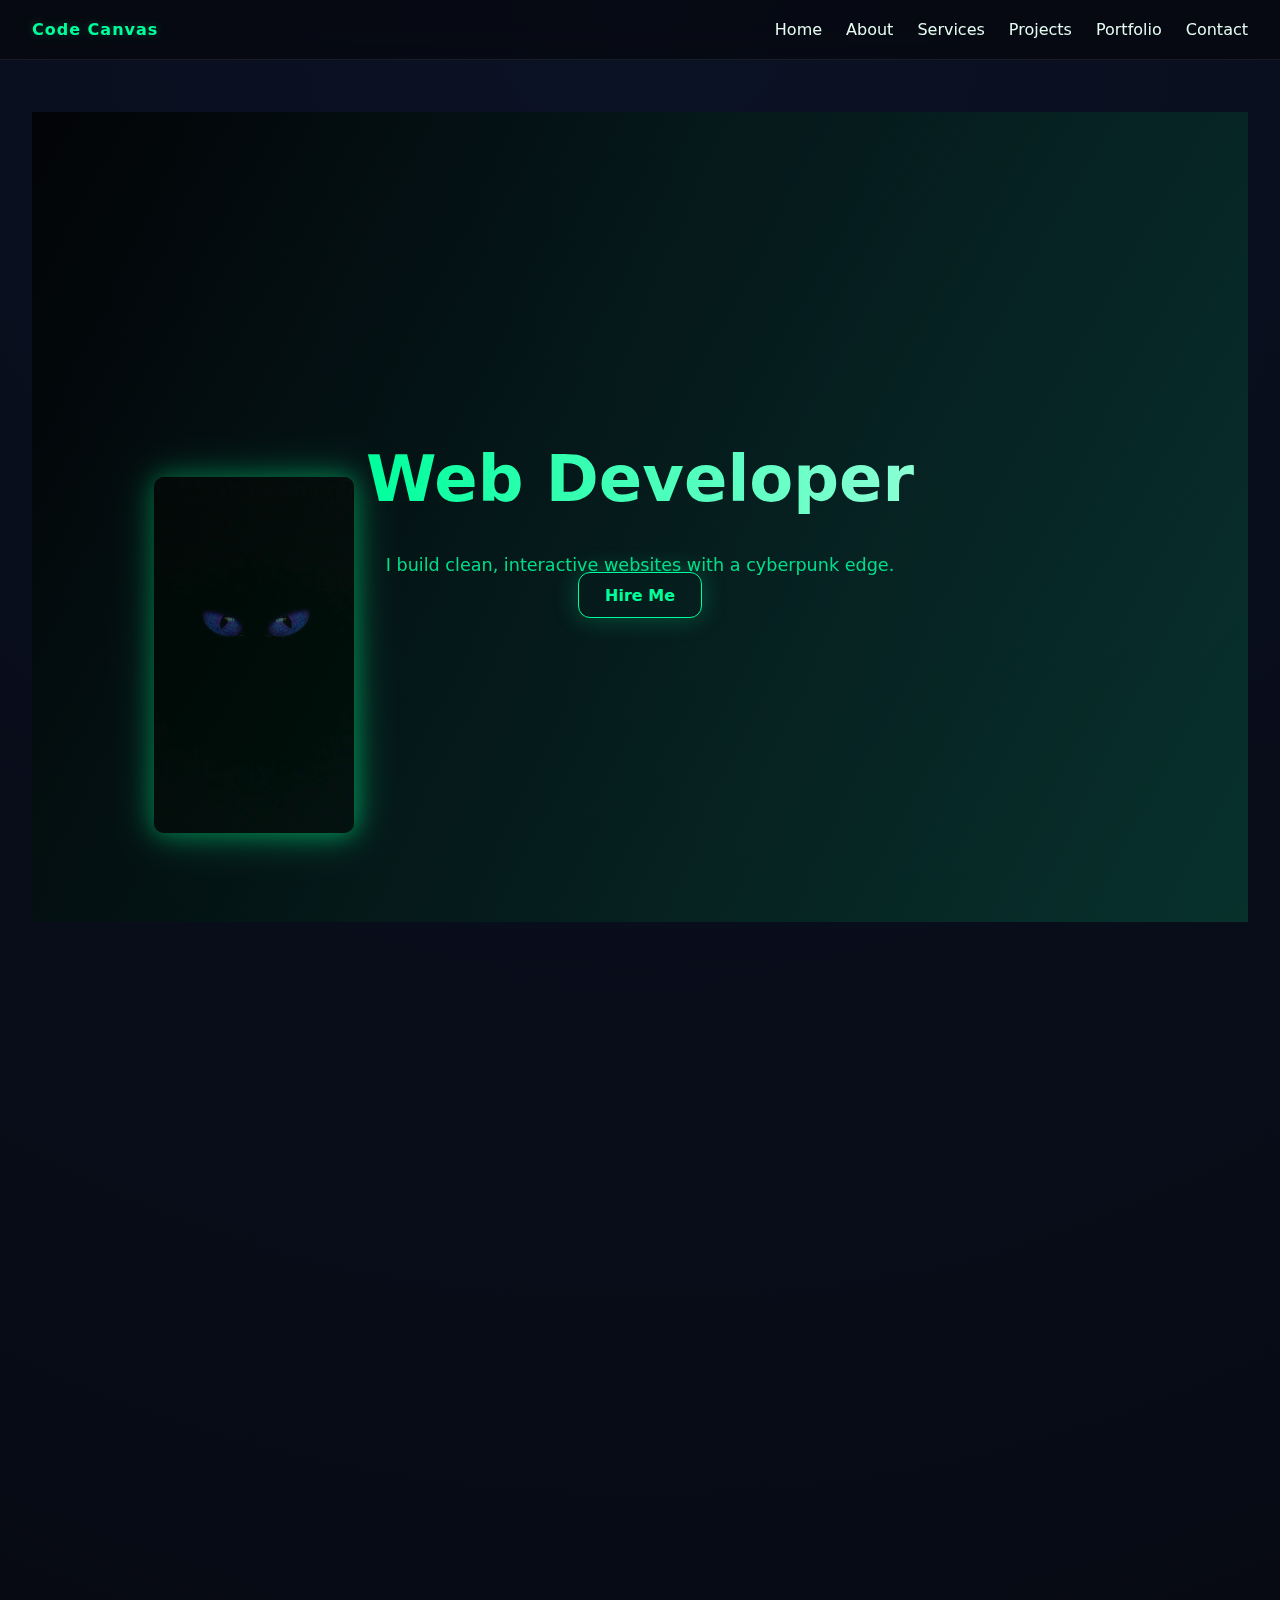
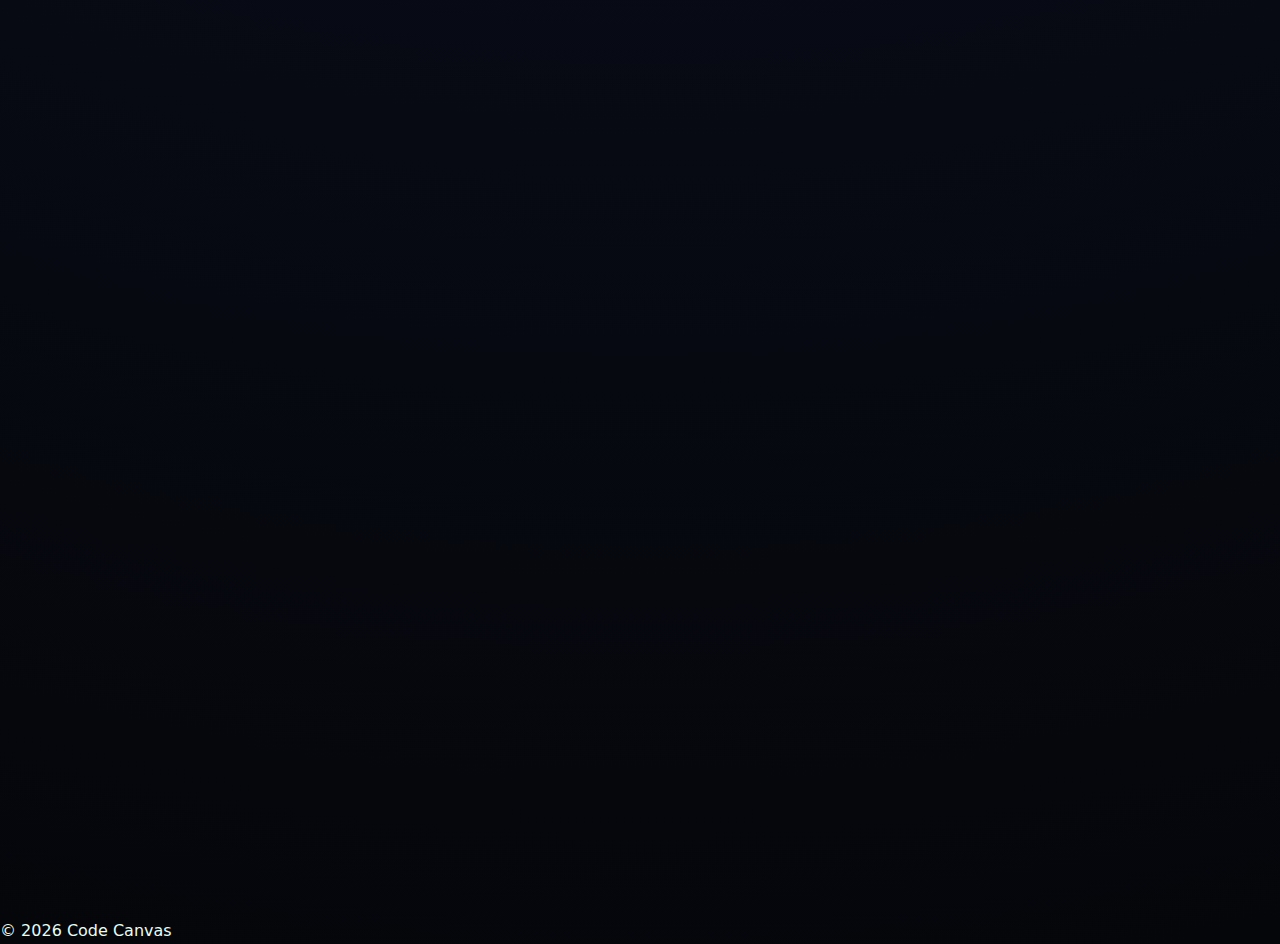
<file: index.html>
<!DOCTYPE html>
<html lang="en">
<head>
  <meta charset="UTF-8" />
  <meta name="viewport" content="width=device-width, initial-scale=1.0" />
  <title>Code Canvas</title>

  <!-- Icons -->
  <link href="https://unpkg.com/boxicons@2.1.4/css/boxicons.min.css" rel="stylesheet">

  <!-- Main CSS -->
  <link rel="stylesheet" href="style.css">
</head>
<body>

<header>
  <div class="logo">Code Canvas</div>
  <nav>
    <ul>
      <li><a href="#home">Home</a></li>
      <li><a href="#about">About</a></li>
      <li><a href="#services">Services</a></li>
      <li><a href="#projects">Projects</a></li>
      <li><a href="portfolio.html">Portfolio</a></li>
      <li><a href="#contact">Contact</a></li>
    </ul>
    <div class="mobile-toggle">☰</div>
  </nav>
</header>

<main>

<!-- HERO -->
<section id="home" class="hero">
  <div class="hero-overlay"></div>

  <div class="hero-img">
    <!-- Replace with your image -->
    <img src="profile.jpg" alt="Profile Image">
  </div>

  <div class="hero-content">
    <h1>Web Developer</h1>
    <p>I build clean, interactive websites with a cyberpunk edge.</p>
    <a href="#contact" class="cta-button">Hire Me</a>
  </div>
</section>

<!-- ABOUT -->
<section id="about" class="before-fade">
  <h2>About Me</h2>
  <p>
    I’m a 100-level university student focused on building modern, responsive,
    and visually engaging websites using clean code and smooth interactions.
  </p>
  <p><strong>Skills:</strong> HTML • CSS • JavaScript</p>
</section>

<!-- SERVICES -->
<section id="services" class="before-fade">
  <h2>Services</h2>
  <div class="services-grid">

    <div class="service-card">
      <i class='bx bx-code'></i>
      <h3>Website Development</h3>
      <p>Fast, modern, responsive websites.</p>
    </div>

    <div class="service-card">
      <i class='bx bx-mobile'></i>
      <h3>Responsive Design</h3>
      <p>Mobile-first layouts that adapt perfectly.</p>
    </div>

    <div class="service-card">
      <i class='bx bx-envelope'></i>
      <h3>Contact Integration</h3>
      <p>Email & WhatsApp-ready forms.</p>
    </div>

  </div>
</section>

<!-- PROJECTS -->
<section id="projects" class="before-fade">
  <h2>Projects</h2>

  <div class="project-grid">

    <div class="project-card">
      <h3>Restaurant Website</h3>
      <p>Modern restaurant landing page with menu & contact.</p>
      <a href="restaurant.html" class="btn" target="_blank">Live Demo</a>
    </div>

    <div class="project-card">
      <h3>Personal Portfolio</h3>
      <p>Clean portfolio showcasing projects and skills.</p>
      <a href="portfolio.html" class="btn" target="_blank">Live Demo</a>
    </div>

    <div class="project-card">
      <h3>To-Do App</h3>
      <p>Pure JavaScript task manager.</p>
      <a href="todo.html" class="btn" target="_blank">Live Demo</a>
    </div>

  </div>
</section>

<!-- CONTACT -->
<section id="contact" class="contact-section before-fade">
  <div class="contact-wrapper">

    <h2 class="contact-title">Get In Touch</h2>
    <p class="contact-subtitle">
      Have a project or idea? Let’s build something powerful.
    </p>

    <div class="contact-cards">

      <div class="contact-card">
        <i class='bx bxl-gmail'></i>
        <h4>Email</h4>
        <a href="mailto:d9339171@gmail.com">d9339171@gmail.com</a>
      </div>

      <div class="contact-card">
        <i class='bx bx-phone'></i>
        <h4>Phone</h4>
        <a href="tel:+2348063555721">0806 355 5721</a>
      </div>

      <div class="contact-card">
        <i class='bx bxl-whatsapp'></i>
        <h4>WhatsApp</h4>
        <a href="https://wa.me/2348063555721" target="_blank">Start Chat</a>
      </div>

    </div>
  </div>
</section>

</main>

<footer>
  <p>© 2026 Code Canvas</p>
</footer>

<script src="script.js"></script>
</body>
</html>
</file>
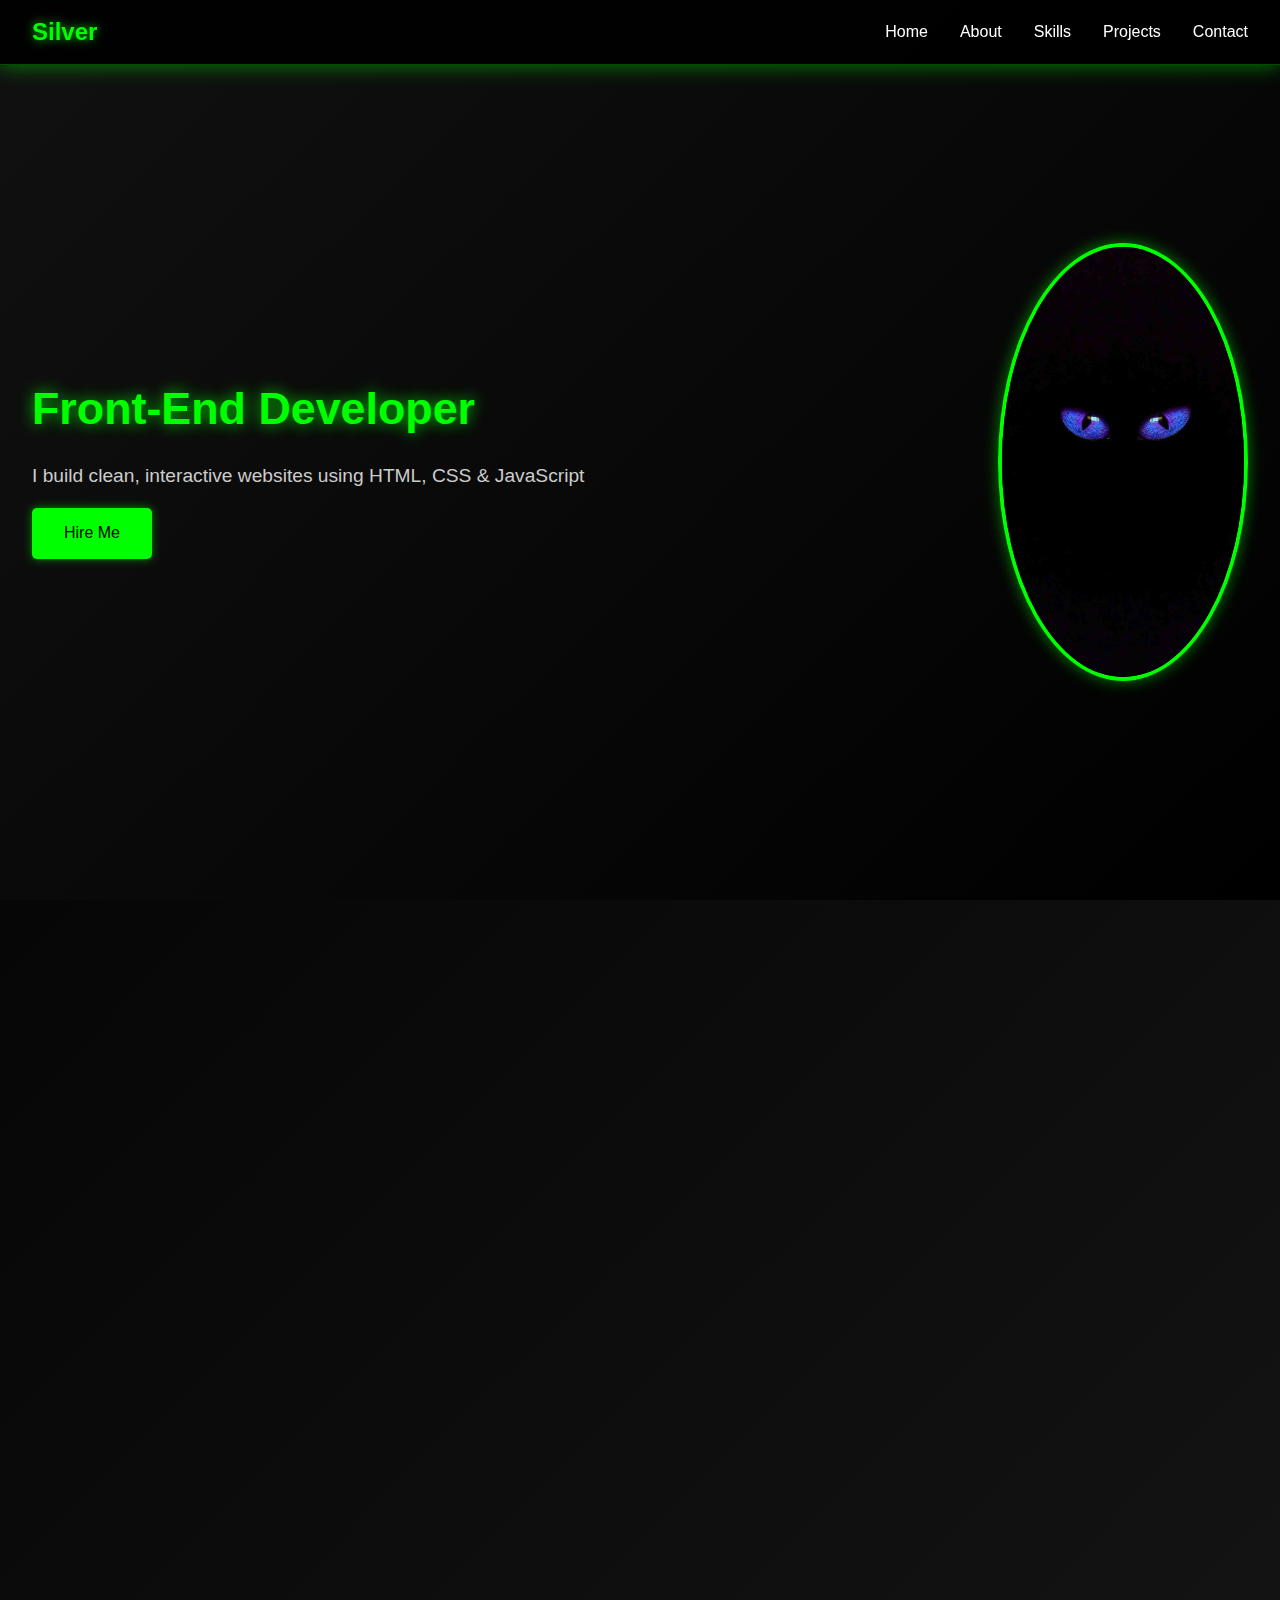
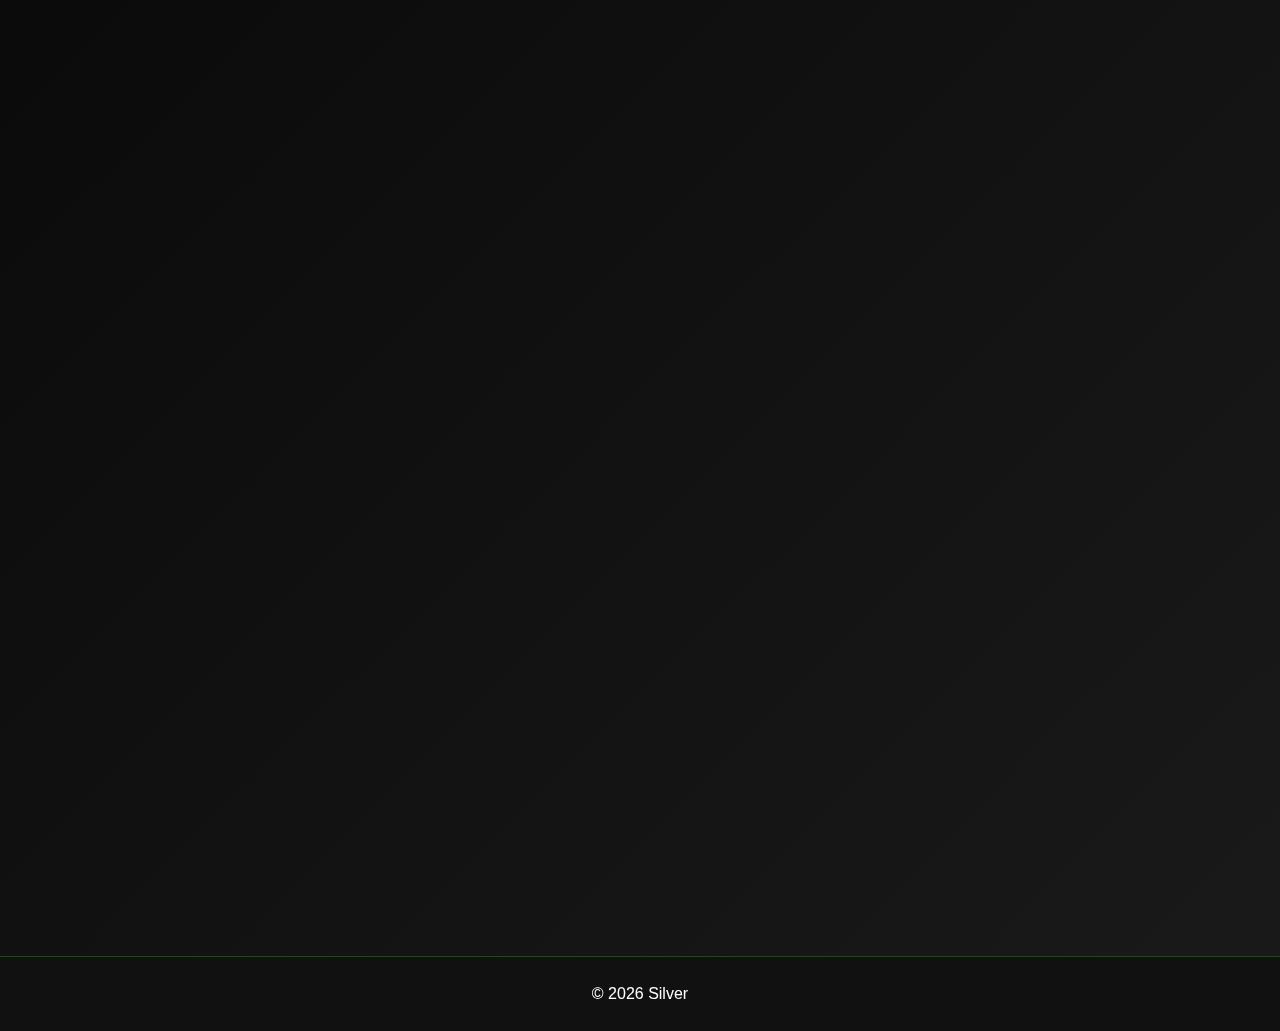
<file: portfolio.html>
<!DOCTYPE html>
<html lang="en">
<head>
  <meta charset="UTF-8">
  <meta name="viewport" content="width=device-width, initial-scale=1.0">
  <title>Silver | Portfolio</title>
  <link href="https://unpkg.com/boxicons@2.1.4/css/boxicons.min.css" rel="stylesheet">
  <link rel="stylesheet" href="portfolio.css">
</head>
<body>

<header>
  <div class="logo">Silver</div>
  <nav>
    <ul>
      <li><a href="#home">Home</a></li>
      <li><a href="#about">About</a></li>
      <li><a href="#skills">Skills</a></li>
      <li><a href="#projects">Projects</a></li>
      <li><a href="#contact">Contact</a></li>
    </ul>
    <div class="menu-toggle" onclick="toggleMenu()">☰</div>
  </nav>
</header>

<main>

  <!-- Hero Section -->
  <section id="home" class="hero">
    <div class="hero-text">
      <h1>Front-End Developer</h1>
      <p>I build clean, interactive websites using HTML, CSS & JavaScript</p>
      <a href="#contact" class="cta-button">Hire Me</a>
    </div>
    <div class="hero-img">
      <img src="profile.jpg" alt="Silver">
    </div>
  </section>

  <section id="about" class="fade-section">
    <h2>About Me</h2>
    <p>
      I’m a 100 level university student exploring creative web projects.
      I focus on responsive layouts, interactive elements, and polished UI.
    </p>
  </section>

  <section id="skills" class="fade-section">
    <h2>Skills</h2>
    <div class="skills-grid">
      <div class="skill-card"><i class='bx bx-code-alt'></i>HTML</div>
      <div class="skill-card"><i class='bx bx-paint'></i>CSS</div>
      <div class="skill-card"><i class='bx bx-cog'></i>JavaScript</div>
    </div>
  </section>

  <section id="projects" class="fade-section">
    <h2>My Projects</h2>
    <div class="project-grid">
      <div class="project-card">
        <h3>Restaurant Landing Page</h3>
        <p>Responsive restaurant site with menu and contact info.</p>
        <p class="tech">HTML • CSS • JS</p>
        <div class="project-links">
          <a href="restaurant.html" target="_blank" class="btn">Live Demo</a>
        </div>
      </div>
      <div class="project-card">
        <h3>To-Do List App</h3>
        <p>Interactive JS task manager with add/delete functionality.</p>
        <p class="tech">HTML • CSS • JS</p>
        <div class="project-links">
          <a href="todo.html" target="_blank" class="btn">Live Demo</a>
        </div>
      </div>
      <div class="project-card">
        <h3>Portfolio Example</h3>
        <p>Minimal portfolio showing clean layout and responsive design.</p>
        <p class="tech">HTML • CSS</p>
        <div class="project-links">
          <a href="#" target="_blank" class="btn">Live Demo</a>
        </div>
      </div>
    </div>
  </section>

  <section id="contact" class="fade-section">
    <h2>Contact Me</h2>
    <form action="https://formsubmit.co/d9339171@gmail.com" method="POST">
      <input type="hidden" name="_captcha" value="false">
      <input type="hidden" name="_next" value="https://54-hash.github.io/Code-canvas-/thank-you.html">
      <input type="text" name="name" placeholder="Your Name" required>
      <input type="email" name="email" placeholder="Your Email" required>
      <textarea name="message" placeholder="Your Message" required></textarea>
      <button type="submit" class="cta-button">Send Message</button>
    </form>
    <div class="contact-info">
      <p>📞 <a href="tel:+2348063555721">0806 355 5721</a></p>
      <p>💬 <a href="https://wa.me/2348063555721" target="_blank">WhatsApp</a></p>
      <p>🐙 <a href="https://github.com/54-hash" target="_blank">GitHub</a></p>
    </div>
  </section>

</main>

<footer>
  <p>© 2026 Silver</p>
</footer>

<script src="portfolio.js"></script>
</body>
</html>
</file>
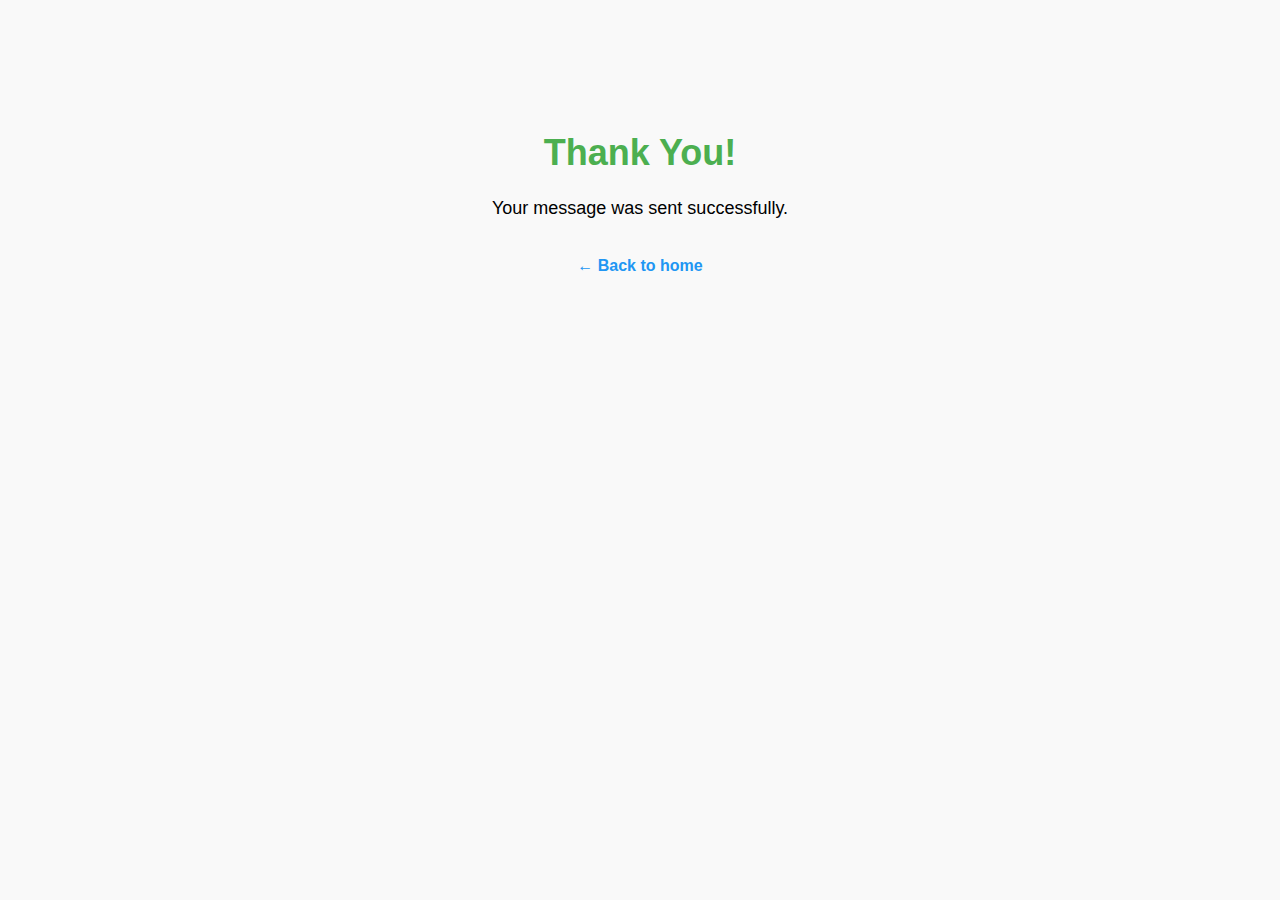
<file: thank-you.html>
<!DOCTYPE html>
<html lang="en">
<head>
  <meta charset="UTF-8">
  <title>Thank You</title>
  <style>
    body {
      background-color: #f9f9f9;
      font-family: sans-serif;
      text-align: center;
      padding-top: 100px;
    }
    h1 {
      color: #4CAF50;
      font-size: 36px;
    }
    p {
      font-size: 18px;
    }
    a {
      display: inline-block;
      margin-top: 20px;
      color: #2196F3;
      text-decoration: none;
      font-weight: bold;
    }
  </style>
</head>
<body>
  <h1>Thank You!</h1>
  <p>Your message was sent successfully.</p>
  <a href="index.html">← Back to home</a>
</body>
</html>
</file>
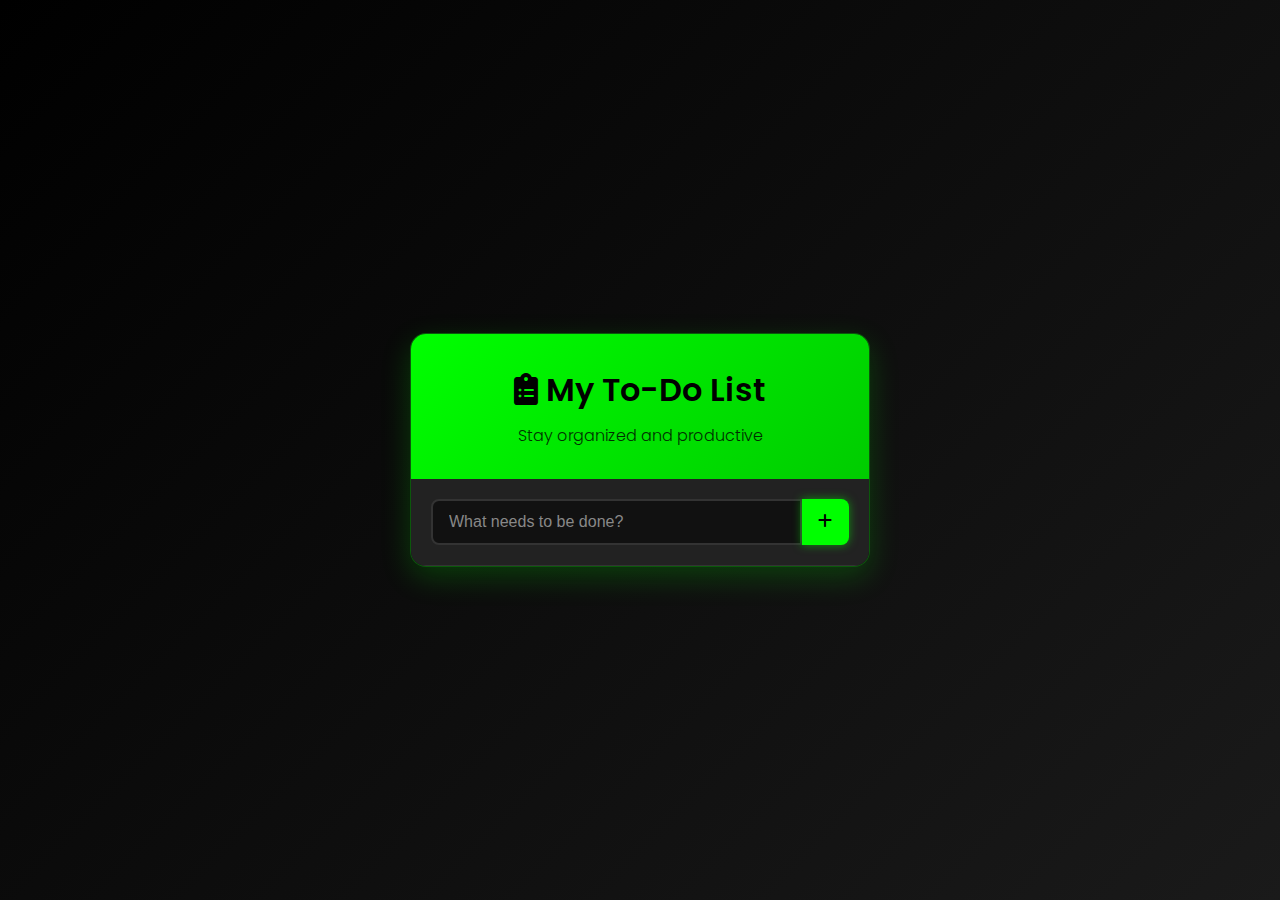
<file: todo.html>
<!DOCTYPE html>
<html lang="en">
<head>
    <meta charset="UTF-8">
    <meta name="viewport" content="width=device-width, initial-scale=1.0">
    <title>To-Do App</title>
    <link rel="preconnect" href="https://fonts.googleapis.com">
    <link rel="preconnect" href="https://fonts.gstatic.com" crossorigin>
    <link href="https://fonts.googleapis.com/css2?family=Poppins:wght@300;400;600&display=swap" rel="stylesheet">
    <link rel="stylesheet" href="https://cdnjs.cloudflare.com/ajax/libs/font-awesome/6.0.0/css/all.min.css">
    <link rel="stylesheet" href="todo.css">
</head>
<body>
    <div class="app-container">
        <div class="card">
            <header>
                <h1><i class="fas fa-clipboard-list"></i> My To-Do List</h1>
                <p>Stay organized and productive</p>
            </header>
            <div class="input-section">
                <input type="text" id="task-input" placeholder="What needs to be done?" aria-label="Add a new task">
                <button id="add-btn" aria-label="Add task"><i class="fas fa-plus"></i></button>
            </div>
            <ul id="task-list" role="list" aria-label="Task list"></ul>
        </div>
    </div>
    <script src="todo.js"></script>
</body>
</html>
</file>
<file: style.css>
:root {
--bg: #05060a;
--bg-soft: #0b0f1a;
--fg: #e5fdf2;
--neon: #00ff9c;
--neon-soft: rgba(0, 255, 156, 0.25);
--card: rgba(255, 255, 255, 0.04);
--border: rgba(255, 255, 255, 0.08);
--blur: blur(14px);
--red: #8b0000; /* Darker red for contact */
--red-soft: rgba(139, 0, 0, 0.25);
}

/* RESET */
* {
margin: 0;
padding: 0;
box-sizing: border-box;
}

body {
font-family: "Inter", system-ui, sans-serif;
background: radial-gradient(circle at top, #0b1225, var(--bg));
color: var(--fg);
line-height: 1.7;
overflow-x: hidden;
}

/* HEADER */
header {
position: fixed;
top: 0;
width: 100%;
backdrop-filter: blur(12px);
background: rgba(5, 6, 10, 0.65);
border-bottom: 1px solid var(--border);
display: flex;
justify-content: space-between;
padding: 1rem 2rem;
z-index: 1000;
}

.logo {
font-weight: 700;
letter-spacing: 1px;
color: var(--neon);
text-shadow: 0 0 10px var(--neon-soft);
}

nav ul {
display: flex;
gap: 1.5rem;
list-style: none;
}

nav a {
color: var(--fg);
text-decoration: none;
font-weight: 500;
position: relative;
}

nav a::after {
content: "";
position: absolute;
width: 0;
height: 2px;
bottom: -6px;
left: 0;
background: var(--neon);
transition: width 0.3s ease;
}

nav a:hover::after {
width: 100%;
}

.mobile-toggle {
display: none;
font-size: 1.6rem;
cursor: pointer;
}

/* MAIN */
main {
padding: 7rem 2rem 3rem;
}

/* HERO SECTION */
.hero {
position: relative;
min-height: 90vh;
display: flex;
justify-content: center;
align-items: center;
flex-direction: column;
text-align: center;
color: var(--neon);
overflow: hidden;
}

.hero-overlay {
position: absolute;
top: 0; left: 0;
width: 100%; height: 100%;
background: linear-gradient(120deg, rgba(0,0,0,0.8), rgba(0,255,153,0.15));
z-index: 1;
}

.hero-content {
position: relative;
z-index: 2;
max-width: 700px;
animation: fadeInUp 1.2s ease forwards;
}

.hero h1 {
font-size: clamp(2.5rem, 6vw, 4rem);
background: linear-gradient(90deg, var(--neon), #8affd4);
-webkit-background-clip: text;
-webkit-text-fill-color: transparent;
margin-bottom: 1rem;
}

.hero p {
max-width: 600px;
opacity: 0.85;
margin-top: 1rem;
font-size: 1.1rem;
line-height: 1.8;
}

.hero-img {
position: absolute;
bottom: 10%;
left: 10%;
max-width: 200px; /* Smaller size */
width: 20%;
animation: float 6s ease-in-out infinite;
z-index: 0;
opacity: 0.9;
transform-origin: center;
}

.hero-img img {
width: 100%;
height: auto;
border-radius: 10px;
box-shadow: 0 0 20px var(--neon), 0 0 40px var(--neon);
}

/* FLOATING ANIMATION */
@keyframes float {
0%, 100% { transform: translateY(0px) rotate(0deg); }
50% { transform: translateY(-20px) rotate(-2deg); }
}

@keyframes fadeInUp {
0% { opacity: 0; transform: translateY(30px); }
100% { opacity: 1; transform: translateY(0); }
}

/* SECTIONS */
section {
margin-bottom: 6rem;
}

section h2 {
font-size: 2rem;
margin-bottom: 1.5rem;
color: var(--neon);
text-align: center;
}

/* GLASS CARDS */
.services-grid,
.project-grid {
display: grid;
grid-template-columns: repeat(auto-fit, minmax(260px, 1fr));
gap: 2rem;
}

.service-card,
.project-card {
background: var(--card);
backdrop-filter: var(--blur);
border: 1px solid var(--border);
border-radius: 16px;
padding: 1.8rem;
transition: transform 0.35s ease, box-shadow 0.35s ease;
position: relative;
overflow: hidden;
}

.service-card::before,
.project-card::before {
content: "";
position: absolute;
inset: 0;
background: linear-gradient(120deg, transparent, var(--neon-soft), transparent);
opacity: 0;
transition: opacity 0.4s;
}

.service-card:hover::before,
.project-card:hover::before {
opacity: 1;
}

.service-card:hover,
.project-card:hover {
transform: translateY(-8px) scale(1.02);
box-shadow: 0 0 40px var(--neon-soft);
}

.service-card i {
font-size: 2.4rem;
color: var(--neon);
margin-bottom: 0.6rem;
}

/* PROJECT BUTTONS */
.btn {
color: var(--neon);
text-decoration: none;
font-weight: 600;
}

/* CTA BUTTON */
.cta-button {
margin-top: 2rem;
padding: 0.8rem 1.6rem;
border-radius: 12px;
background: transparent;
border: 1px solid var(--neon);
color: var(--neon);
text-decoration: none;
font-weight: 600;
box-shadow: 0 0 25px var(--neon-soft);
transition: all 0.3s ease;
cursor: pointer;
}

.cta-button:hover {
background: var(--neon);
color: #000;
transform: translateY(-3px);
}

/* CONTACT SECTION */
.contact-section {
padding: 5rem 2rem;
background: radial-gradient(circle at top, #020617, #000);
margin-bottom: 0; /* Remove extra margin since it's at the end */
}

.contact-wrapper {
max-width: 1100px;
margin: auto;
text-align: center;
}

.contact-title {
font-size: 2.6rem;
margin-bottom: 0.5rem;
color: var(--red);
text-shadow: 0 0 25px var(--red-soft);
}

.contact-subtitle {
color: #cbd5f5;
opacity: 0.85;
margin-bottom: 3rem;
font-size: 1.05rem;
}

.contact-cards {
display: grid; /* Changed to grid for better alignment like projects */
grid-template-columns: repeat(auto-fit, minmax(260px, 1fr));
gap: 2.5rem;
justify-items: center;
}

.contact-card {
background: rgba(139, 0, 0, 0.06); /* Glass with red tint */
backdrop-filter: var(--blur);
border: 1px solid rgba(139, 0, 0, 0.4);
padding: 2.5rem 2rem;
border-radius: 18px;
box-shadow: 0 0 40px var(--red-soft);
transition: all 0.4s ease;
position: relative;
overflow: hidden;
min-width: 260px;
}

.contact-card::before {
content: "";
position: absolute;
inset: 0;
background: linear-gradient(120deg, transparent, var(--red-soft), transparent);
opacity: 0;
transition: opacity 0.4s ease;
pointer-events: none;
}

.contact-card:hover::before {
opacity: 1;
}

.contact-card:hover {
transform: translateY(-12px) scale(1.05);
box-shadow: 0 0 70px var(--red-soft);
}

.contact-card i {
font-size: 3.2rem;
margin-bottom: 1rem;
color: var(--red);
}

.contact-card h4 {
font-size: 1.2rem;
margin-bottom: 0.6rem;
color: var(--fg);
}

.contact-card a {
color: #ff5a5a;
text-decoration: none;
font-weight: 600;
word-break: break-word;
}

.contact-card a:hover {
text-decoration: underline;
}

/* ANIMATIONS */
.before-fade {
opacity: 0;
transform: translateY(40px);
}

.fade-in {
opacity: 1;
transform: translateY(0);
transition: 0.8s cubic-bezier(0.19, 1, 0.22, 1);
}

/* MOBILE */
@media (max-width: 768px) {
nav ul {
display: none;
flex-direction: column;
background: var(--bg-soft);
padding: 1.5rem;
border-radius: 12px;
}

nav ul.active {
display: flex;
}

.mobile-toggle {
display: block;
}

.contact-cards {
grid-template-columns: 1fr; /* Stack on mobile */
gap: 1.5rem;
}

.hero-img {
left: 5%; /* Adjust for mobile */
width: 25%;
}
  }
</file>
<file: todo.css>
/* Global Styles */
* {
    box-sizing: border-box;
    margin: 0;
    padding: 0;
}

body {
    font-family: 'Poppins', sans-serif;
    background: linear-gradient(135deg, #000000 0%, #1a1a1a 100%);
    display: flex;
    justify-content: center;
    align-items: center;
    min-height: 100vh;
    color: #fff;
    line-height: 1.6;
}

.app-container {
    width: 100%;
    max-width: 500px;
    padding: 20px;
}

/* Card Design */
.card {
    background: #111;
    border-radius: 16px;
    box-shadow: 0 10px 30px rgba(0, 255, 0, 0.2);
    overflow: hidden;
    transition: transform 0.2s ease, box-shadow 0.2s ease;
    border: 1px solid rgba(0, 255, 0, 0.3);
}

.card:hover {
    transform: translateY(-2px);
    box-shadow: 0 15px 40px rgba(0, 255, 0, 0.4);
}

header {
    background: linear-gradient(135deg, #00ff00 0%, #00cc00 100%);
    color: #000;
    padding: 30px 20px;
    text-align: center;
}

header h1 {
    font-size: 2rem;
    font-weight: 600;
    margin-bottom: 8px;
}

header p {
    font-weight: 300;
    opacity: 0.8;
}

/* Input Section */
.input-section {
    display: flex;
    padding: 20px;
    background: #222;
    border-bottom: 1px solid #333;
}

#task-input {
    flex: 1;
    padding: 12px 16px;
    border: 2px solid #333;
    border-radius: 8px 0 0 8px;
    background: #111;
    color: #fff;
    font-size: 1rem;
    transition: border-color 0.3s ease, box-shadow 0.3s ease;
}

#task-input::placeholder {
    color: #888;
}

#task-input:focus {
    outline: none;
    border-color: #00ff00;
    box-shadow: 0 0 0 3px rgba(0, 255, 0, 0.2);
}

#add-btn {
    padding: 12px 16px;
    background: #00ff00;
    color: #000;
    border: none;
    border-radius: 0 8px 8px 0;
    cursor: pointer;
    transition: background 0.3s ease, transform 0.1s ease, box-shadow 0.3s ease;
    font-size: 1rem;
    box-shadow: 0 0 10px rgba(0, 255, 0, 0.5);
}

#add-btn:hover {
    background: #00cc00;
    box-shadow: 0 0 15px rgba(0, 255, 0, 0.8);
}

#add-btn:active {
    transform: scale(0.95);
}

/* Task List */
#task-list {
    list-style: none;
    padding: 0;
    margin: 0;
}

.task-item {
    display: flex;
    align-items: center;
    padding: 16px 20px;
    border-bottom: 1px solid #333;
    transition: background 0.2s ease;
    animation: slideIn 0.3s ease;
}

.task-item:last-child {
    border-bottom: none;
}

.task-item:hover {
    background: #222;
}

.task-item.completed .task-text {
    text-decoration: line-through;
    color: #00ff00;
    text-shadow: 0 0 5px rgba(0, 255, 0, 0.5);
}

.task-checkbox {
    margin-right: 12px;
    transform: scale(1.2);
    accent-color: #00ff00;
}

.task-text {
    flex: 1;
    font-size: 1rem;
}

.delete-btn {
    background: none;
    border: none;
    color: #ff4444;
    cursor: pointer;
    font-size: 1.2rem;
    transition: color 0.2s ease, transform 0.1s ease, text-shadow 0.2s ease;
    padding: 8px;
    border-radius: 4px;
}

.delete-btn:hover {
    color: #ff6666;
    text-shadow: 0 0 5px rgba(255, 68, 68, 0.5);
}

.delete-btn:active {
    transform: scale(0.9);
}

/* Animations */
@keyframes slideIn {
    from {
        opacity: 0;
        transform: translateY(10px);
    }
    to {
        opacity: 1;
        transform: translateY(0);
    }
}

/* Responsive Design */
@media (max-width: 600px) {
    .app-container {
        padding: 10px;
    }
    header h1 {
        font-size: 1.5rem;
    }
    .input-section {
        padding: 16px;
    }
    .task-item {
        padding: 12px 16px;
    }
}
</file>
<file: portfolio.css>
/* Reset and base */
* {
  margin: 0;
  padding: 0;
  box-sizing: border-box;
  font-family: 'Arial', sans-serif;
}

body {
  background: linear-gradient(135deg, #000000 0%, #1a1a1a 100%);
  color: #fff;
  line-height: 1.6;
  scroll-behavior: smooth;
  overflow-x: hidden;
}

/* Dynamic Background Animation */
body::before {
  content: '';
  position: fixed;
  top: 0;
  left: 0;
  width: 100%;
  height: 100%;
  background: radial-gradient(circle at 20% 50%, rgba(0, 255, 0, 0.1) 0%, transparent 50%),
              radial-gradient(circle at 80% 20%, rgba(0, 255, 0, 0.1) 0%, transparent 50%),
              radial-gradient(circle at 40% 80%, rgba(0, 255, 0, 0.1) 0%, transparent 50%);
  animation: float 10s ease-in-out infinite alternate;
  z-index: -1;
}

@keyframes float {
  0% { transform: translateY(0px) rotate(0deg); }
  100% { transform: translateY(-20px) rotate(5deg); }
}

/* Header/Navbar */
header {
  position: fixed;
  width: 100%;
  top: 0;
  left: 0;
  background: rgba(0, 0, 0, 0.9);
  color: #fff;
  display: flex;
  justify-content: space-between;
  align-items: center;
  padding: 0.8rem 2rem;
  z-index: 1000;
  transition: background 0.3s, box-shadow 0.3s;
  border-bottom: 1px solid rgba(0, 255, 0, 0.3);
}

header:hover {
  box-shadow: 0 0 20px rgba(0, 255, 0, 0.5);
}

header .logo {
  font-size: 1.5rem;
  font-weight: bold;
  color: #00ff00;
  text-shadow: 0 0 10px rgba(0, 255, 0, 0.8);
}

header nav ul {
  display: flex;
  list-style: none;
}

header nav ul li {
  margin-left: 2rem;
}

header nav ul li a {
  color: #fff;
  text-decoration: none;
  font-weight: 500;
  transition: color 0.3s, text-shadow 0.3s;
}

header nav ul li a:hover {
  color: #00ff00;
  text-shadow: 0 0 10px rgba(0, 255, 0, 0.8);
}

.menu-toggle {
  display: none;
  font-size: 1.8rem;
  cursor: pointer;
  color: #00ff00;
  transition: text-shadow 0.3s;
}

.menu-toggle:hover {
  text-shadow: 0 0 10px rgba(0, 255, 0, 0.8);
}

/* Hero Section */
.hero {
  display: flex;
  justify-content: space-between;
  align-items: center;
  padding: 6rem 2rem 4rem;
  background: linear-gradient(135deg, #111 0%, #000 100%);
  min-height: 100vh;
}

.hero h1 {
  font-size: 2.8rem;
  color: #00ff00;
  text-shadow: 0 0 15px rgba(0, 255, 0, 0.8);
  animation: glow 2s ease-in-out infinite alternate;
}

@keyframes glow {
  from { text-shadow: 0 0 15px rgba(0, 255, 0, 0.8); }
  to { text-shadow: 0 0 25px rgba(0, 255, 0, 1); }
}

.hero p {
  font-size: 1.2rem;
  margin: 1rem 0;
  color: #ccc;
}

.hero .cta-button {
  display: inline-block;
  padding: 0.8rem 2rem;
  background: #00ff00;
  color: #000;
  border-radius: 5px;
  text-decoration: none;
  transition: transform 0.3s, box-shadow 0.3s;
  box-shadow: 0 0 10px rgba(0, 255, 0, 0.5);
  animation: pulse 2s infinite;
}

@keyframes pulse {
  0% { box-shadow: 0 0 10px rgba(0, 255, 0, 0.5); }
  50% { box-shadow: 0 0 20px rgba(0, 255, 0, 1); }
  100% { box-shadow: 0 0 10px rgba(0, 255, 0, 0.5); }
}

.hero .cta-button:hover {
  transform: translateY(-5px);
  box-shadow: 0 0 20px rgba(0, 255, 0, 1);
}

/* Hero Image */
.hero-img img {
  width: 250px;
  border-radius: 50%;
  border: 4px solid #00ff00;
  transition: transform 0.3s, box-shadow 0.3s;
  box-shadow: 0 0 15px rgba(0, 255, 0, 0.5);
}

.hero-img img:hover {
  transform: scale(1.05);
  box-shadow: 0 0 25px rgba(0, 255, 0, 1);
}

/* Section Titles */
section h2 {
  font-size: 2rem;
  margin-bottom: 1rem;
  text-align: center;
  color: #00ff00;
  text-shadow: 0 0 10px rgba(0, 255, 0, 0.8);
}

/* Fade Sections */
.fade-section {
  opacity: 0;
  transform: translateY(30px);
  transition: all 0.8s ease-out;
  padding: 4rem 2rem;
  background: rgba(17, 17, 17, 0.8);
  margin: 2rem;
  border-radius: 10px;
  border: 1px solid rgba(0, 255, 0, 0.3);
  box-shadow: 0 0 10px rgba(0, 255, 0, 0.2);
}

/* Skills Grid */
.skills-grid {
  display: flex;
  justify-content: center;
  gap: 2rem;
  flex-wrap: wrap;
  margin-top: 2rem;
}

.skill-card {
  background: #222;
  color: #fff;
  padding: 1.5rem 2rem;
  border-radius: 10px;
  box-shadow: 0 4px 6px rgba(0, 255, 0, 0.2);
  display: flex;
  align-items: center;
  gap: 0.8rem;
  font-weight: 600;
  transition: transform 0.3s, box-shadow 0.3s, border 0.3s;
  border: 1px solid rgba(0, 255, 0, 0.3);
}

.skill-card:hover {
  transform: translateY(-5px);
  box-shadow: 0 8px 15px rgba(0, 255, 0, 0.5);
  border-color: #00ff00;
}

.skill-card i {
  color: #00ff00;
}

/* Projects Grid */
.project-grid {
  display: grid;
  grid-template-columns: repeat(auto-fit, minmax(250px, 1fr));
  gap: 2rem;
  margin-top: 2rem;
}

.project-card {
  background: #222;
  padding: 1.5rem;
  border-radius: 10px;
  box-shadow: 0 4px 6px rgba(0, 255, 0, 0.2);
  transition: transform 0.3s, box-shadow 0.3s, border 0.3s;
  border: 1px solid rgba(0, 255, 0, 0.3);
}

.project-card:hover {
  transform: translateY(-5px);
  box-shadow: 0 8px 15px rgba(0, 255, 0, 0.5);
  border-color: #00ff00;
}

.project-card h3 {
  margin-bottom: 0.5rem;
  color: #00ff00;
}

.project-links {
  margin-top: 1rem;
}

.project-links .btn {
  display: inline-block;
  margin-right: 0.5rem;
  padding: 0.5rem 1rem;
  background: #00ff00;
  color: #000;
  border-radius: 5px;
  text-decoration: none;
  transition: transform 0.3s, box-shadow 0.3s;
  box-shadow: 0 0 10px rgba(0, 255, 0, 0.5);
}

.project-links .btn:hover {
  transform: translateY(-3px);
  box-shadow: 0 0 15px rgba(0, 255, 0, 1);
}

/* Contact Form */
form {
  display: flex;
  flex-direction: column;
  gap: 1rem;
  max-width: 500px;
  margin: 1rem auto 2rem;
}

form input, form textarea {
  padding: 0.8rem;
  border: 1px solid #333;
  border-radius: 5px;
  font-size: 1rem;
  background: #111;
  color: #fff;
  transition: border-color 0.3s, box-shadow 0.3s;
}

form input:focus, form textarea:focus {
  border-color: #00ff00;
  box-shadow: 0 0 10px rgba(0, 255, 0, 0.5);
}

form button {
  padding: 0.8rem 2rem;
  background: #00ff00;
  color: #000;
  border: none;
  border-radius: 5px;
  cursor: pointer;
  transition: transform 0.3s, box-shadow 0.3s;
  box-shadow: 0 0 10px rgba(0, 255, 0, 0.5);
}

form button:hover {
  transform: translateY(-3px);
  box-shadow: 0 0 15px rgba(0, 255, 0, 1);
}

/* Contact Info */
.contact-info {
  text-align: center;
  margin-top: 2rem;
}

.contact-info a {
  color: #00ff00;
  text-decoration: none;
  transition: text-shadow 0.3s;
}

.contact-info a:hover {
  text-shadow: 0 0 10px rgba(0, 255, 0, 0.8);
}

/* Footer */
footer {
  background: #111;
  color: #fff;
  text-align: center;
  padding: 1.5rem;
  margin-top: 2rem;
  border-top: 1px solid rgba(0, 255, 0, 0.3);
}

/* Mobile Navbar */
@media (max-width: 768px) {
  header nav ul {
    position: absolute;
    top: 100%;
    right: 0;
    background: #111;
    flex-direction: column;
    width: 200px;
    display: none;
    border: 1px solid rgba(0, 255, 0, 0.3);
  }

  header nav ul.active {
    display: flex;
  }

  header nav ul li {
    margin: 1rem 0;
    text-align: center;
  }

  .menu-toggle {
    display: block;
  }
    }
</file>
